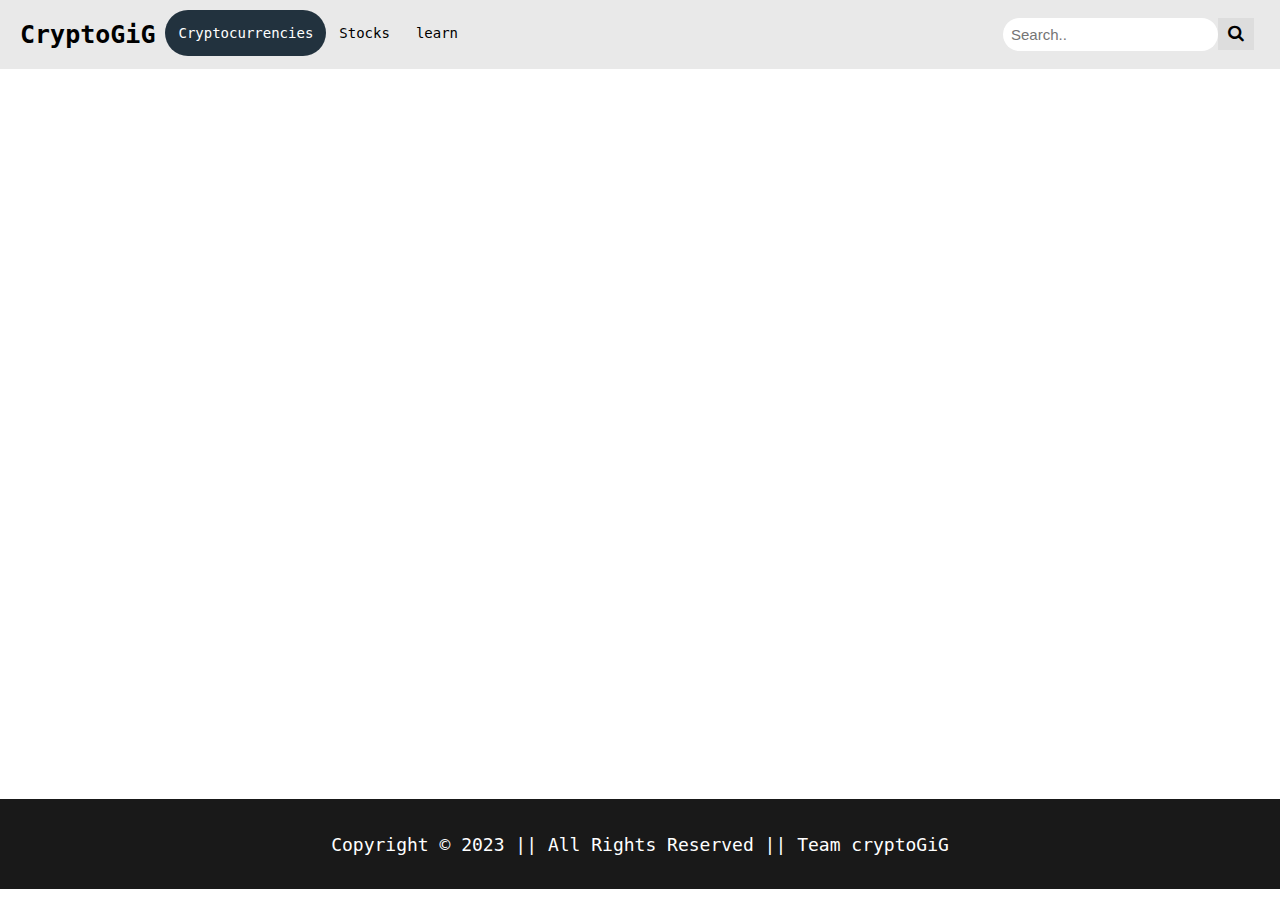
<file: index.html>
<!DOCTYPE html>
<html>

<head>
  <meta name="viewport" content="width=device-width, initial-scale=1">
  <link rel="stylesheet" href="https://cdnjs.cloudflare.com/ajax/libs/font-awesome/4.7.0/css/font-awesome.min.css">
  <link rel="stylesheet" href="./assets/css/style.css">
</head>

<body>
<!-- <img src="img/crypto.jpg" alt="crypto"> -->
  <div class="topnav">
    <h2 class="font">CryptoGiG</h2>
    <a  href="./index.html">Cryptocurrencies</a>
    <a  href="./stocks.html">Stocks</a>
    <a  href="./learn.html">learn</a>
    <div class="search-container">
      <form action="#">
        <input type="text" class="search" placeholder="Search.." name="search">
        <button type="submit"><i class="fa fa-search"></i></button>
      </form>
    </div>
  </div>

  <!-- <script>
     fetch('./assets/js/prediction.js')
    .then((response) => response.json())
    .then((json) => console.log(json));
  </script> -->
  
<!-- <script type="module" src="./assets/js/prediction.js"></script> -->


  <div class="container" id="coinsList">
    

    <!-- <div class="cryptoBox">
      <div class="cryptoBox-header">
        <img class="coinimg" src="icon/btc.png" alt="bitconin">
        <span class="left">bitcoin</span>
        <span class="right">$100.222</span>
      </div>
      <div class="cryptoBox-middle">
        <span class="left">Next Day Predicted Price</span>
        <span class="right">$15.25</span>
      </div>
      <div class="cryptoBox-footer">
        <a href="test.html">View More.</a>
      </div>
    </div> -->

    
  </div>
  <div class="footer">
    <span class="down">Copyright © 2023 || All Rights Reserved || Team cryptoGiG</span>
  </div>

  <script src="./assets/js/navActive.js"> </script>
  

  <script src="./assets/js/app.js"></script>
</body>

</html>
</file>
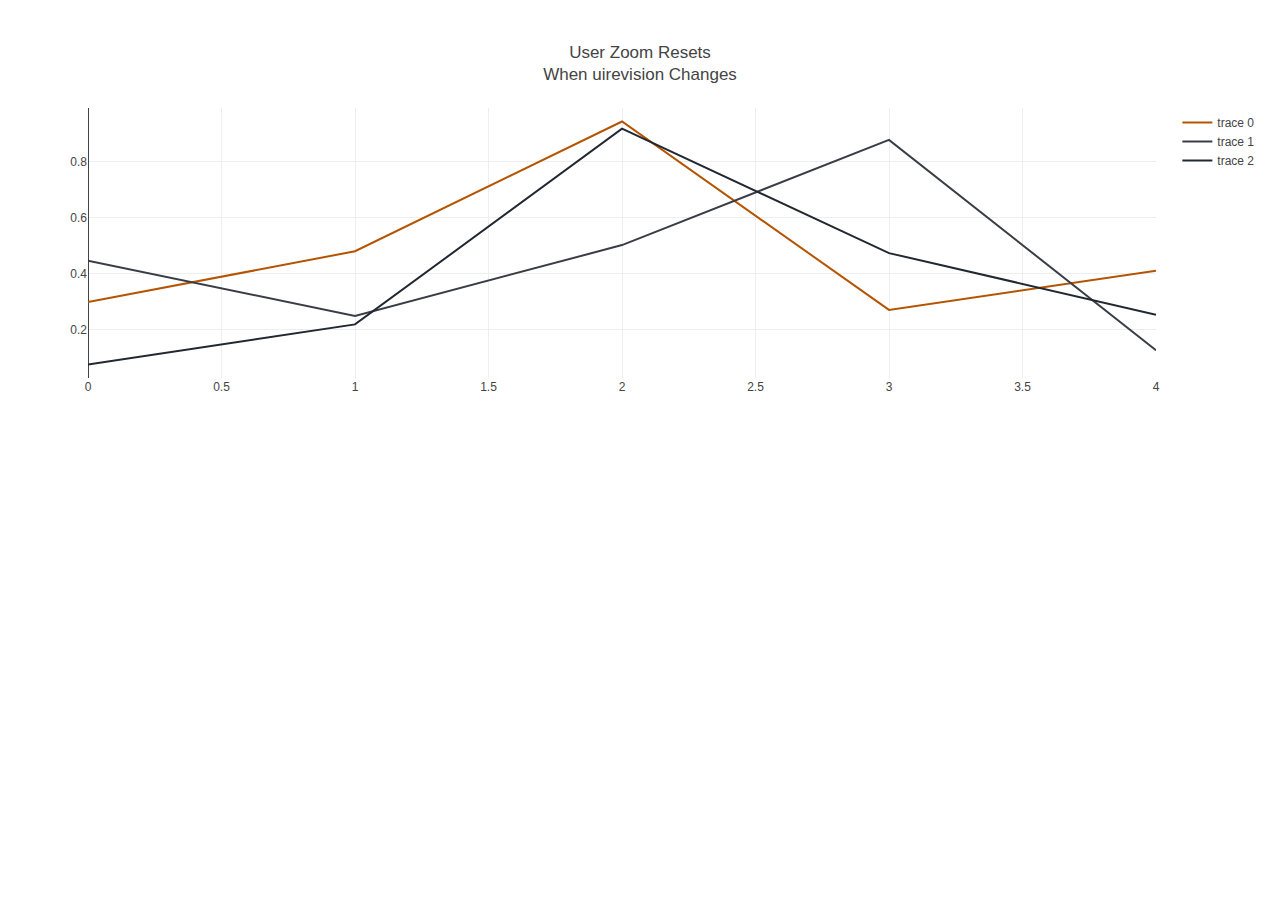
<file: graph.html>
<html>
<head>
  <!-- Plotly.js -->
  <script src="https://cdn.plot.ly/plotly-latest.min.js"></script>
  
</head>
<body>
<!-- Plotly chart will be drawn inside this DIV -->
<div id="graphDiv"></div>
  <script>
  /* JAVASCRIPT CODE GOES HERE */
  const rand = () => Math.random();
var x = [1, 2, 3, 4, 5];
const new_data = (trace) => Object.assign(trace, {y: x.map(rand)});

// add random data to three line traces
var data = [
	{mode:'lines', line: {color: "#b55400"}}, 
	{mode: 'lines', line: {color: "#393e46"}},
	{mode: 'lines', line: {color: "#222831"}}
].map(new_data);

var layout = {
	title: 'User Zoom Resets<br>When uirevision Changes',
	uirevision:'true',
	xaxis: {autorange: true},
	yaxis: {autorange: true}
};

Plotly.react(graphDiv, data, layout);

var myPlot = document.getElementById('graphDiv');

var cnt = 0;
var interval = setInterval(function() {
	data = data.map(new_data);

	// user interation will mutate layout and set autorange to false
	// so we need to reset it to true
	layout.xaxis.autorange = true;
	layout.yaxis.autorange = true;
	
	// a new random number should ensure that uirevision will be different
	// and so the graph will autorange after the Plotly.react
	layout.uirevision = rand();
	
	Plotly.react(graphDiv, data, layout);
  if(cnt === 100) clearInterval(interval);
}, 2500);
  </script>
</body>
</html>
</file>
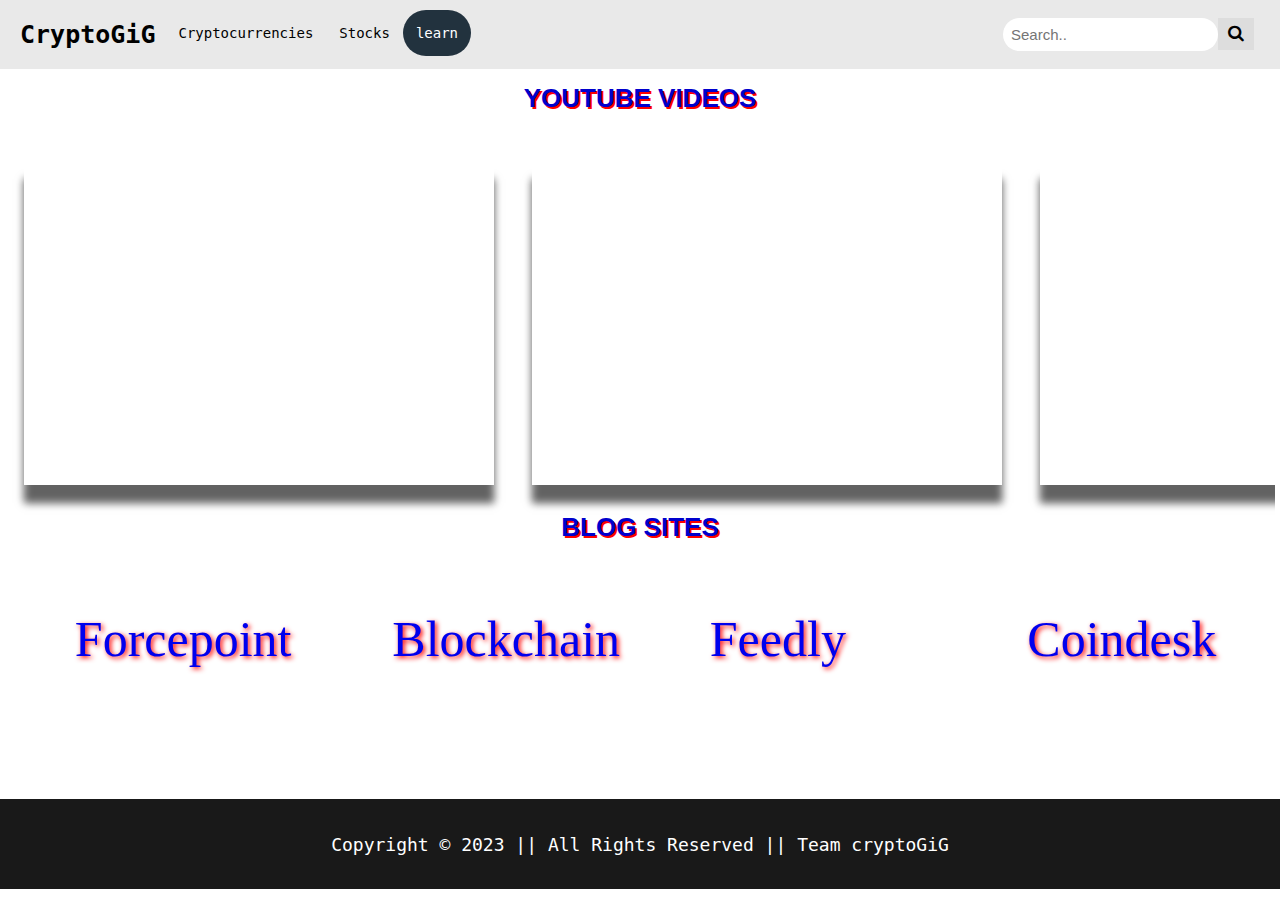
<file: learn.html>
<!DOCTYPE html>
<html>

<head>
  <meta name="viewport" content="width=device-width, initial-scale=1">
  <link rel="stylesheet" href="https://cdnjs.cloudflare.com/ajax/libs/font-awesome/4.7.0/css/font-awesome.min.css">
  <link rel="stylesheet" href="./assets/css/style.css">
</head>
<style>
  .container {
    height: 80vh;
  }

  .footer {
    height: 10vh;
  }
</style>

<body>
  <!-- <img src="img/crypto.jpg" alt="crypto"> -->
  <div class="topnav">
    <h2 class="font">CryptoGiG</h2>
    <a href="./index.html">Cryptocurrencies</a>
    <a href="./stocks.html">Stocks</a>
    <a href="./learn.html">learn</a>
    <div class="search-container">
      <form action="#">
        <input type="text" class="search" placeholder="Search.." name="search">
        <button type="submit"><i class="fa fa-search"></i></button>
      </form>
    </div>
  </div>



  <div class="container">
    <h1 class="blog-container">Youtube videos</h1>
    <div class="video-container">
      <div class="video">
        <iframe width="470" height="300" src="https://www.youtube-nocookie.com/embed/jV68yMnH01o"
          title="YouTube video player" frameborder="0"
          allow="accelerometer; autoplay; clipboard-write; encrypted-media; gyroscope; picture-in-picture; web-share"
          allowfullscreen></iframe>
      </div>
      <div class="video">
        <iframe width="470" height="300" src="https://www.youtube-nocookie.com/embed/s63l6K_ggCM"
          title="YouTube video player" frameborder="0"
          allow="accelerometer; autoplay; clipboard-write; encrypted-media; gyroscope; picture-in-picture; web-share"
          allowfullscreen></iframe>
      </div>
      <div class="video">
        <iframe width="470" height="300" src="https://www.youtube-nocookie.com/embed/JZk6T1TmIrs"
          title="YouTube video player" frameborder="0"
          allow="accelerometer; autoplay; clipboard-write; encrypted-media; gyroscope; picture-in-picture; web-share"
          allowfullscreen></iframe>
      </div>
    </div>
    <h1 class="blog-container">Blog sites</h1>
    <div class="link-container">
      <div class="link">
        <a href="https://www.forcepoint.com/blog/x-labs/blockchain-cryptocurrencies-and-mining">Forcepoint</a>
      </div>
      <div class="link">
        <a href="https://www.forcepoint.com/blog/x-labs/bitcoin-and-other-cryptocurrencies">Blockchain</a>
      </div>
      <div class="link">
        <a
          href="https://feedly.com/i/subscription/feed%2Fhttp%3A%2F%2Ffeeds.feedburner.com%2FBitcoinMagazine">Feedly</a>
      </div>
      <div class="link">
        <a href="https://www.coindesk.com/learn/cryptocurrency/">Coindesk</a>
      </div>
    </div>




  </div>
  <div class="footer">
    <span class="down">Copyright © 2023 || All Rights Reserved || Team cryptoGiG</span>
  </div>

  <script src="./assets/js/navActive.js">

  </script>
</body>

</html>
</file>
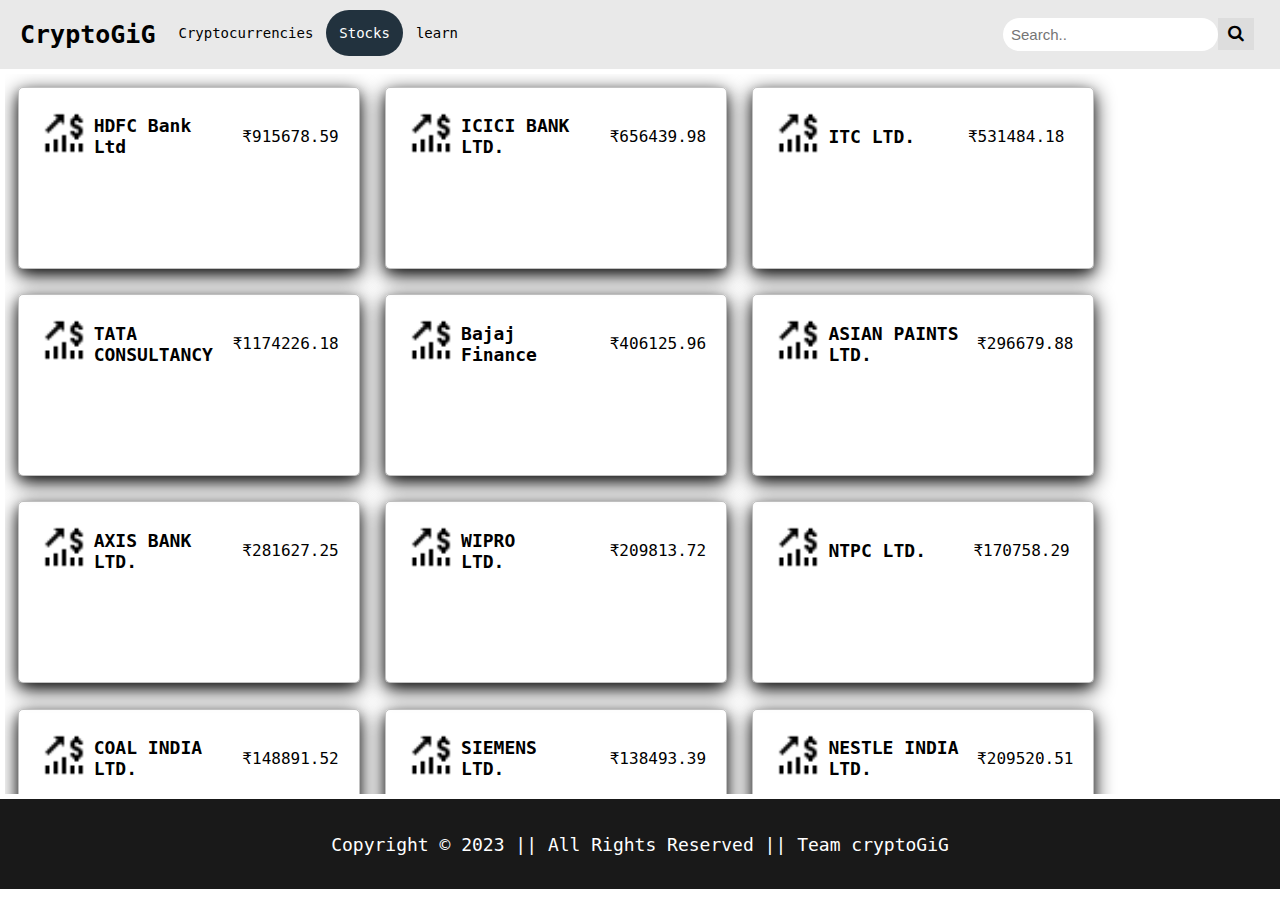
<file: stocks.html>
<!DOCTYPE html>
<html>

<head>
  <meta name="viewport" content="width=device-width, initial-scale=1">
  <link rel="stylesheet" href="https://cdnjs.cloudflare.com/ajax/libs/font-awesome/4.7.0/css/font-awesome.min.css">
  <link rel="stylesheet" href="./assets/css/style.css">

  <style>
    .cryptoBox-header .right{
      margin: 19px auto;
      width: 45%;
    }
  </style>
</head>

<body>
<!-- <img src="img/crypto.jpg" alt="crypto"> -->
  <div class="topnav">
    <h2 class="font">CryptoGiG</h2>
    <a  href="./index.html">Cryptocurrencies</a>
    <a href="./stocks.html">Stocks</a>
    <a href="./learn.html">learn</a>
    <div class="search-container">
      <form action="#">
        <input type="text" class="search" placeholder="Search.." name="search">
        <button type="submit"><i class="fa fa-search"></i></button>
      </form>
    </div>
  </div>



  <div class="container" id="coinsList">
    

    <div class="cryptoBox">
      <div class="cryptoBox-header">
        <img class="coinimg" src="icon/stock.png" alt="bitconin">
        <span class="left">HDFC Bank Ltd</span>
        <span class="right">₹915678.59</span>
      </div>
      <div class="cryptoBox-middle">
        <!-- <span class="left">Next Day Predicted Price</span>
        <span class="right">$15.25</span> -->
      </div>
      <div class="cryptoBox-footer">
        <!-- <a href="test.html">View More.</a> -->
      </div>
    </div>
    <div class="cryptoBox">
      <div class="cryptoBox-header">
        <img class="coinimg" src="icon/stock.png" alt="bitconin">
        <span class="left">ICICI BANK LTD.</span>
        <span class="right">₹656439.98</span>
      </div>
      <div class="cryptoBox-middle">
        <!-- <span class="left">Next Day Predicted Price</span>
        <span class="right">$15.25</span> -->
      </div>
      <div class="cryptoBox-footer">
        <!-- <a href="test.html">View More.</a> -->
      </div>
    </div>
    <div class="cryptoBox">
      <div class="cryptoBox-header">
        <img class="coinimg" src="icon/stock.png" alt="bitconin">
        <span class="left">ITC LTD.</span>
        <span class="right">₹531484.18</span>
      </div>
      <div class="cryptoBox-middle">
        <!-- <span class="left">Next Day Predicted Price</span>
        <span class="right">$15.25</span> -->
      </div>
      <div class="cryptoBox-footer">
        <!-- <a href="test.html">View More.</a> -->
      </div>
    </div>
    <div class="cryptoBox">
      <div class="cryptoBox-header">
        <img class="coinimg" src="icon/stock.png" alt="bitconin">
        <span class="left">TATA CONSULTANCY</span>
        <span class="right">₹1174226.18</span>
      </div>
      <div class="cryptoBox-middle">
        <!-- <span class="left">Next Day Predicted Price</span>
        <span class="right">$15.25</span> -->
      </div>
      <div class="cryptoBox-footer">
        <!-- <a href="test.html">View More.</a> -->
      </div>
    </div>
    <div class="cryptoBox">
      <div class="cryptoBox-header">
        <img class="coinimg" src="icon/stock.png" alt="bitconin">
        <span class="left">Bajaj Finance</span>
        <span class="right">₹406125.96</span>
      </div>
      <div class="cryptoBox-middle">
        <!-- <span class="left">Next Day Predicted Price</span>
        <span class="right">$15.25</span> -->
      </div>
      <div class="cryptoBox-footer">
        <!-- <a href="test.html">View More.</a> -->
      </div>
    </div>
    <div class="cryptoBox">
      <div class="cryptoBox-header">
        <img class="coinimg" src="icon/stock.png" alt="bitconin">
        <span class="left">ASIAN PAINTS LTD.</span>
        <span class="right">₹296679.88</span>
      </div>
      <div class="cryptoBox-middle">
        <!-- <span class="left">Next Day Predicted Price</span>
        <span class="right">$15.25</span> -->
      </div>
      <div class="cryptoBox-footer">
        <!-- <a href="test.html">View More.</a> -->
      </div>
    </div>
    <div class="cryptoBox">
      <div class="cryptoBox-header">
        <img class="coinimg" src="icon/stock.png" alt="bitconin">
        <span class="left">AXIS BANK LTD.</span>
        <span class="right">₹281627.25</span>
      </div>
      <div class="cryptoBox-middle">
        <!-- <span class="left">Next Day Predicted Price</span>
        <span class="right">$15.25</span> -->
      </div>
      <div class="cryptoBox-footer">
        <!-- <a href="test.html">View More.</a> -->
      </div>
    </div>
    <div class="cryptoBox">
      <div class="cryptoBox-header">
        <img class="coinimg" src="icon/stock.png" alt="bitconin">
        <span class="left">WIPRO LTD.</span>
        <span class="right">₹209813.72</span>
      </div>
      <div class="cryptoBox-middle">
        <!-- <span class="left">Next Day Predicted Price</span>
        <span class="right">$15.25</span> -->
      </div>
      <div class="cryptoBox-footer">
        <!-- <a href="test.html">View More.</a> -->
      </div>
    </div>
    <div class="cryptoBox">
      <div class="cryptoBox-header">
        <img class="coinimg" src="icon/stock.png" alt="bitconin">
        <span class="left">NTPC LTD.</span>
        <span class="right">₹170758.29</span>
      </div>
      <div class="cryptoBox-middle">
        <!-- <span class="left">Next Day Predicted Price</span>
        <span class="right">$15.25</span> -->
      </div>
      <div class="cryptoBox-footer">
        <!-- <a href="test.html">View More.</a> -->
      </div>
    </div>
    <div class="cryptoBox">
      <div class="cryptoBox-header">
        <img class="coinimg" src="icon/stock.png" alt="bitconin">
        <span class="left">COAL INDIA LTD.</span>
        <span class="right">₹148891.52</span>
      </div>
      <div class="cryptoBox-middle">
        <!-- <span class="left">Next Day Predicted Price</span>
        <span class="right">$15.25</span> -->
      </div>
      <div class="cryptoBox-footer">
        <!-- <a href="test.html">View More.</a> -->
      </div>
    </div>
    <div class="cryptoBox">
      <div class="cryptoBox-header">
        <img class="coinimg" src="icon/stock.png" alt="bitconin">
        <span class="left">SIEMENS LTD.</span>
        <span class="right">₹138493.39</span>
      </div>
      <div class="cryptoBox-middle">
        <!-- <span class="left">Next Day Predicted Price</span>
        <span class="right">$15.25</span> -->
      </div>
      <div class="cryptoBox-footer">
        <!-- <a href="test.html">View More.</a> -->
      </div>
    </div>
    <div class="cryptoBox">
      <div class="cryptoBox-header">
        <img class="coinimg" src="icon/stock.png" alt="bitconin">
        <span class="left">NESTLE INDIA LTD.</span>
        <span class="right">₹209520.51</span>
      </div>
      <div class="cryptoBox-middle">
        <!-- <span class="left">Next Day Predicted Price</span>
        <span class="right">$15.25</span> -->
      </div>
      <div class="cryptoBox-footer">
        <!-- <a href="test.html">View More.</a> -->
      </div>
    </div>

    
  </div>
  <div class="footer">
    <span class="down">Copyright © 2023 || All Rights Reserved || Team cryptoGiG</span>
  </div>

  <script src="./assets/js/navActive.js"></script>

</body>

</html>
</file>
<file: assets/css/style.css>
* {
    margin: 0;
    padding: 0%;

}

@import url('https://fonts.googleapis.com/css2?family=Source+Code+Pro:wght@200&display=swap');

/* img{
width: 100%;
height: 100vh;
opacity: 40%;

   
} */
.font {
    font-family: 'Source Code Pro', monospace;
}

.topnav {
    overflow: hidden;
    background-color: #e9e9e9;
    padding: 10px;
}

.topnav a {
    float: left;
    display: block;
    color: black;
    text-align: center;
    padding: 15px 13px;
    text-decoration: none;
    font-size: 14px;
    border-radius: 25px;
    font-family: 'Source Code Pro', monospace;
}

/* .search{
    border-radius: 47px;
    padding: 5px;
  } */
.topnav h2 {
    float: left;
    color: black;
    padding: 10px;
    font-size: 25px;
}

.topnav a:hover {
    background-color: #051725de;
    color: white;
}

 .topnav a:is(:link,:active, :visited).active {
    background-color: #051725de;
    color: white;
}

.topnav .search-container {
    float: right;
}

.topnav input[type=text] {
    padding: 8px;
    margin-top: 8px;
    font-size: 15px;
    border-radius: 47px;
    border: none;
}

.topnav .search-container button {
    float: right;
    padding: 6px 10px;
    margin-top: 8px;
    margin-right: 16px;
    background: #ddd;
    font-size: 17px;
    border: none;
    cursor: pointer;
}

.container {
    /* border: 2px solid red; */
    height: 80vh;
    margin: 5px;
    display: flex;
    flex-direction: row;
    flex-wrap: wrap;
    overflow: scroll
}

.cryptoBox {
    border: 1px solid #0000003d;
    box-shadow: 0 4px 8px 0 rgba(0, 0, 0, 0.2), 0 6px 20px 0 rgb(0 0 0);
    width: 300px;
    height: 140px;
    padding: 20px;
    margin: 1%;
    border-radius: 5px;
}

.coinimg {
    width: 50px;
    height: 50px;
    /* border: 2px solid blue; */
}

/* .cryptoBox p{
    border: 2px solid blue;
} */
.cryptoBox-header {
    display: flex;

}

.cryptoBox-header .left {
    display: block;
    margin: auto 5px;
    font-weight: bold;
    font-family: 'Source Code Pro', monospace;
    font-size: 18px;
}

.cryptoBox-header .right {
    display: block;
    direction: rtl;
    width: 100%;
    margin-top: 19px;
    font-size: 16px;
    font-family: monospace;

}

.cryptoBox-middle {
    /* border: 2px solid rgb(227, 10, 10); */

    display: flex;
}

.cryptoBox-middle .left {
    display: flex;
    width: 100%;
    margin: 10% auto;
    font-family: monospace;
    font-weight: 600;
}

.cryptoBox-middle .right {
    display: block;
    margin: auto;
    font-family: monospace;
}

.cryptoBox-footer {
    /* border: 2px solid black; */
    margin: 1% auto;
}

.cryptoBox-footer a {
    display: block;
    text-decoration: none;
    text-align: center;
    height: 28px;
    font-family: 'Roboto', sans-serif;
    font-size: 12px;
    text-transform: uppercase;
    letter-spacing: 2.5px;
    color: #000;

    border-radius: 45px;
    transition: all 0.3s ease 0s;
    cursor: pointer;
    outline: none;
}

.cryptoBox-footer a:hover {
    background-color: #061e15;

    color: #fff;
    transform: translateY(-3px);
}

.footer {
    display: flex;
    height: 10vh;
    background-color: rgba(0, 0, 0, 90%);
}

.footer .down {
    color: rgb(255, 255, 255);
    font-size: large;
    font-weight: 400;
    margin: auto;
    font-family: 'Source Code Pro', monospace;
}

/* learn page design */
.video-container{
    display: flex;
    /* border: 3px solid black; */
    border-radius: 15px;
    width: 100%;
    /* height: 55%; */
}
.video{
    /* border: 1px solid #0000003d; */
    box-shadow: 0 18px 8px 0 rgb(0 0 0 / 55%), 0 18px 8px 0 rgb(0 0 0 / 15%);
    margin: 18px 19px;
    width: 100%;
}
.link-container{
    width: 100%;
    height: 28%;
    display: flex;
    /* border: 3px solid black; */
    border-radius: 15px;
}
.link{
    width: 14%;
    margin: 3% auto
}
.link a{
    text-align: center;
    font-size: 50px;
    text-decoration: none;
    /* border: 1px solid red; */
    text-shadow: 2px 2px 5px red;
}
.blog-container{
    font-family: 'Roboto', sans-serif;
    font-size: 26px;
    color: mediumblue;
    margin: 9px auto;
    text-shadow: 2px 2px red;
    text-transform: uppercase;
}

@media screen and (max-width: 480px) {
    .topnav h2 {
        float: left;
        color: black;
        padding: 10px;
        font-size: 22px;
    }
    .topnav a{
        font-size: 9px;
    }
    .footer .down{
        font-size: 10px;
    }
    .video-container{
        flex-direction: column;
       
    }
    iframe {
        width: 355px;
        height: 214px;
    }
    .link a{
        font-size: 15px;
    }
    .topnav input[type=text]{
        font-size: 12px;
    }
    .topnav .search-container button {
        font-size: 15px;
    }
    .blog-container {
        font-size: 20px;
    }
  }
</file>
